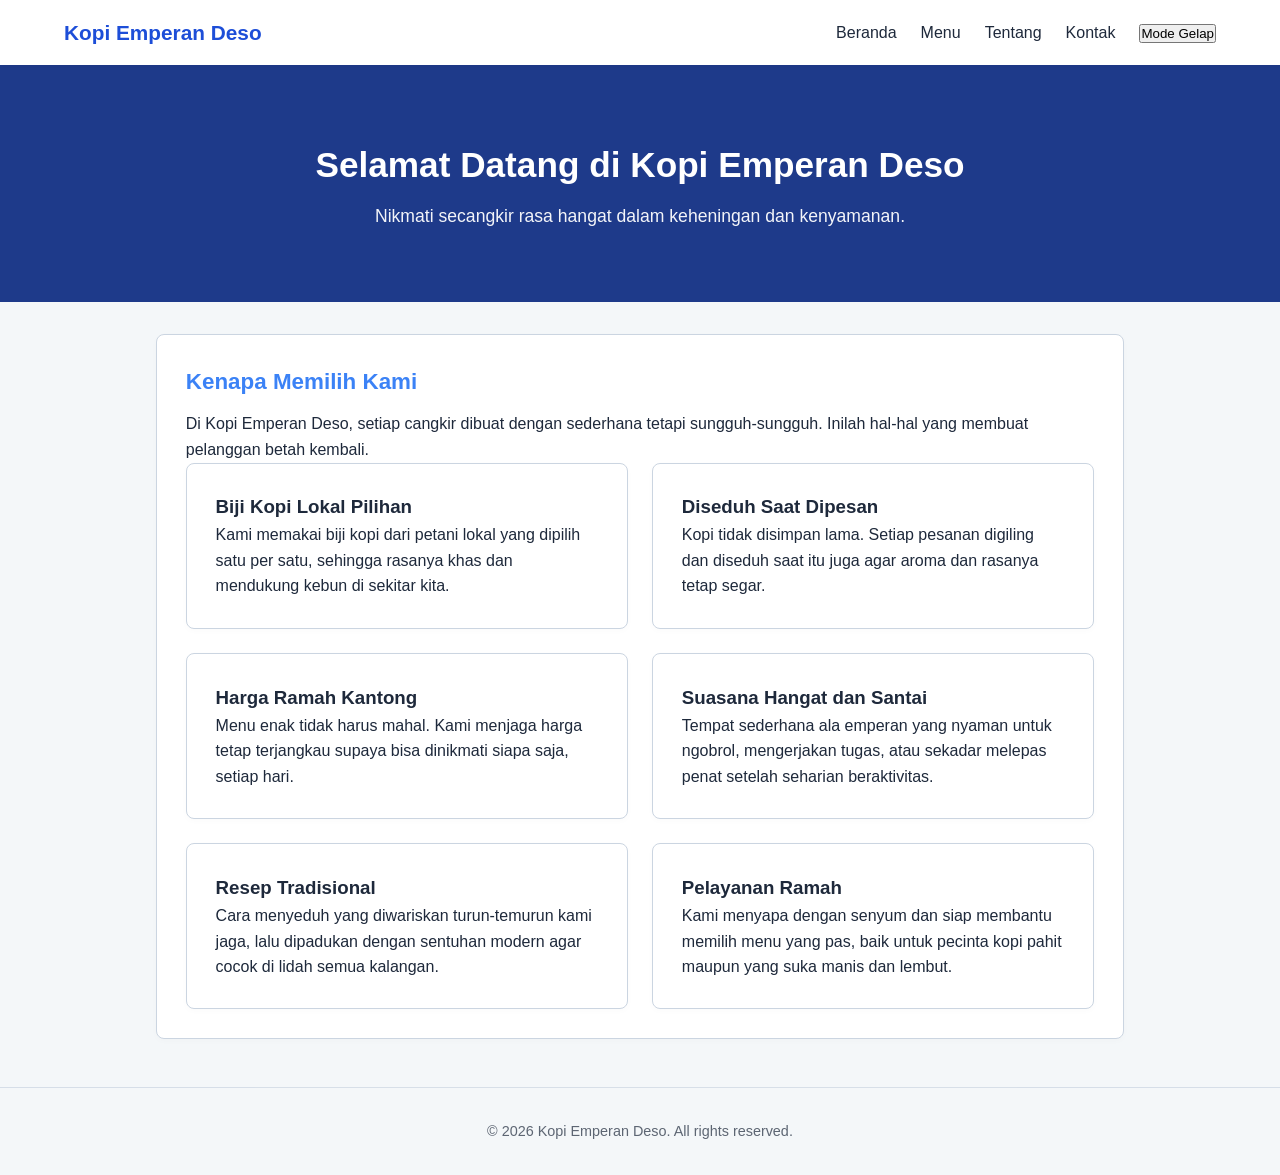
<file: index.html>
<!doctype html>
<html lang="en">
<head>
    <meta charset="UTF-8">
    <meta name="viewport" content="width=device-width, initial-scale=1.0">
    <title>Kopi Emperan Deso</title>
    <link rel="stylesheet" href="style.css">
</head>
<body>
    <header class="navbar">
        <div class="logo">Kopi Emperan Deso</div>
        <nav>
            <ul class="menu">
                <li><a href="index.html">Beranda</a></li>
                <li><a href="menu.html">Menu</a></li>
                <li><a href="tentang.html">Tentang</a></li>
                <li><a href="kontak.html">Kontak</a></li>
            </ul>
        </nav>
    </header>
    <section class="hero">
        <div class="hero-content">
            <h1>Selamat Datang di Kopi Emperan Deso</h1>
            <p>Nikmati secangkir rasa hangat dalam keheningan dan kenyamanan.</p>
        </div>
    </section>
    <main>
        <section class="card">
            <h2>Kenapa Memilih Kami</h2>
            <p>
                Di Kopi Emperan Deso, setiap cangkir dibuat dengan sederhana tetapi sungguh-sungguh. Inilah hal-hal yang membuat pelanggan betah kembali.
            </p>
            <div class="grid">
                <div class="card">
                    <h3>Biji Kopi Lokal Pilihan</h3>
                    <p>Kami memakai biji kopi dari petani lokal yang dipilih satu per satu, sehingga rasanya khas dan mendukung kebun di sekitar kita.</p>
                </div>
                <div class="card">
                    <h3>Diseduh Saat Dipesan</h3>
                    <p>Kopi tidak disimpan lama. Setiap pesanan digiling dan diseduh saat itu juga agar aroma dan rasanya tetap segar.</p>
                </div>
                <div class="card">
                    <h3>Harga Ramah Kantong</h3>
                    <p>Menu enak tidak harus mahal. Kami menjaga harga tetap terjangkau supaya bisa dinikmati siapa saja, setiap hari.</p>
                </div>
                <div class="card">
                    <h3>Suasana Hangat dan Santai</h3>
                    <p>Tempat sederhana ala emperan yang nyaman untuk ngobrol, mengerjakan tugas, atau sekadar melepas penat setelah seharian beraktivitas.</p>
                </div>
                <div class="card">
                    <h3>Resep Tradisional</h3>
                    <p>Cara menyeduh yang diwariskan turun-temurun kami jaga, lalu dipadukan dengan sentuhan modern agar cocok di lidah semua kalangan.</p>
                </div>
                <div class="card">
                    <h3>Pelayanan Ramah</h3>
                    <p>Kami menyapa dengan senyum dan siap membantu memilih menu yang pas, baik untuk pecinta kopi pahit maupun yang suka manis dan lembut.</p>
                </div>
            </div>
        </section>
    </main>
    <footer>
        <p>&copy; 2026 Kopi Emperan Deso. All rights reserved.</p>
    </footer>
    <script src="script.js"></script>
</body>
</html>
</file>
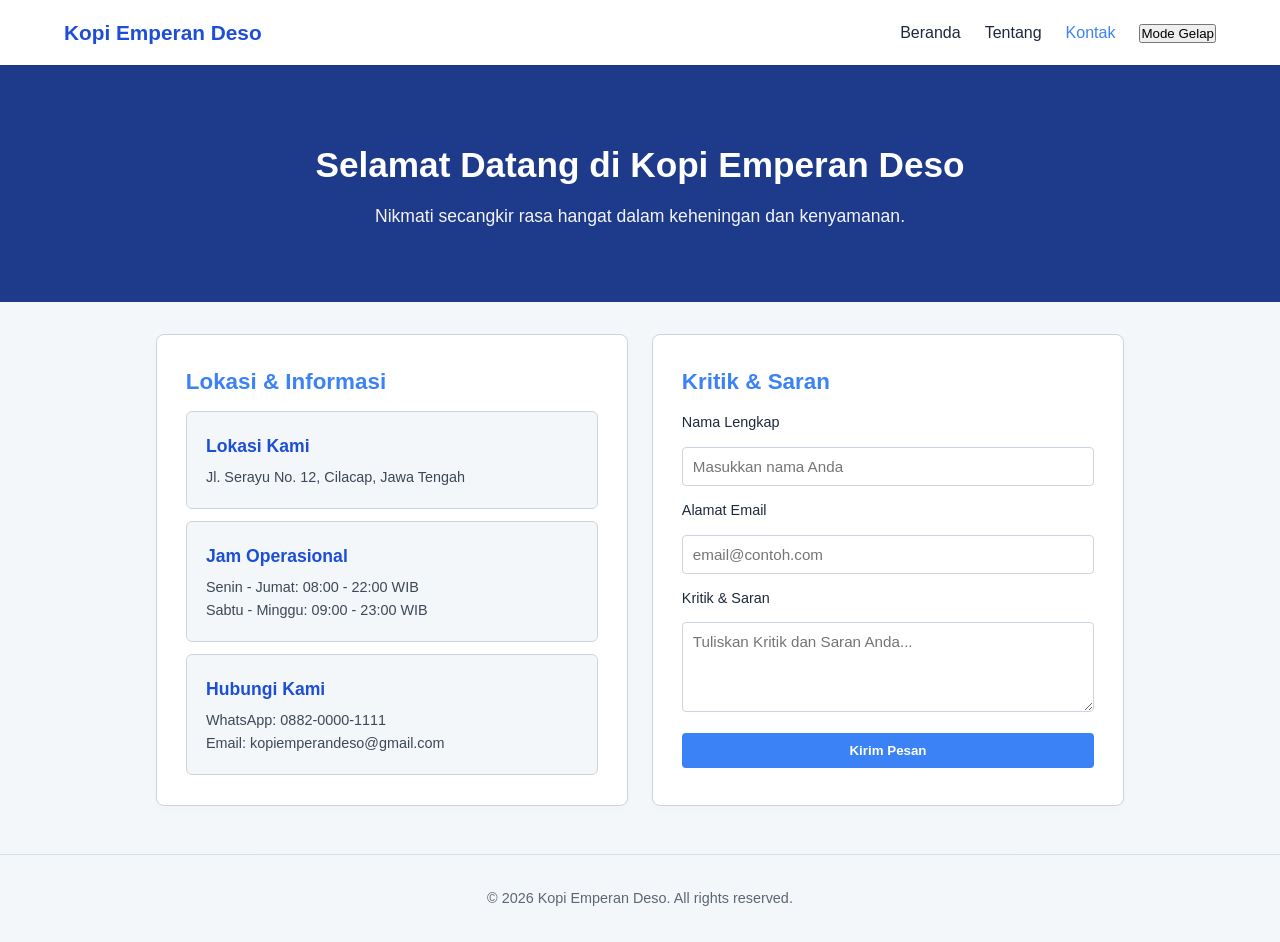
<file: kontak.html>
<!DOCTYPE html>
<html lang="id">
<head>
  <meta charset="UTF-8" />
  <meta name="viewport" content="width=device-width, initial-scale=1.0" />
  <title>Kontak | Kopi Emperan Deso</title>
  <link rel="stylesheet" href="style.css" />
</head>
<body>
  <header class="navbar">
    <h1 class="logo">Kopi Emperan Deso</h1>
    <nav>
      <ul class="menu">
        <li><a href="index.html">Beranda</a></li>
        <li><a href="tentang.html">Tentang</a></li>
        <li><a href="kontak.html" class="active">Kontak</a></li>
      </ul>
    </nav>
  </header>

  <section class="hero">
    <h1>Selamat Datang di Kopi Emperan Deso</h1>
    <p>Nikmati secangkir rasa hangat dalam keheningan dan kenyamanan.</p>
  </section>

  <main class="container">
    <div class="grid">
      <section class="card">
        <h2>Lokasi & Informasi</h2>
        <div class="info-list">
          <div class="menu-item" style="margin-bottom: 12px;">
            <h3>Lokasi Kami</h3>
            <p>Jl. Serayu No. 12, Cilacap, Jawa Tengah</p>
          </div>
          <div class="menu-item" style="margin-bottom: 12px;">
            <h3>Jam Operasional</h3>
            <p>Senin - Jumat: 08:00 - 22:00 WIB<br>Sabtu - Minggu: 09:00 - 23:00 WIB</p>
          </div>
          <div class="menu-item">
            <h3>Hubungi Kami</h3>
            <p>WhatsApp: 0882-0000-1111<br>Email: kopiemperandeso@gmail.com</p>
          </div>
        </div>
      </section>

      <section class="card">
        <h2>Kritik & Saran</h2>
        <form id="form-pesan" class="form-kontak">
          <label for="nama">Nama Lengkap</label>
          <input type="text" id="nama" placeholder="Masukkan nama Anda" />

          <label for="email">Alamat Email</label>
          <input type="email" id="email" placeholder="email@contoh.com" />

          <label for="pesan">Kritik & Saran</label>
          <textarea id="pesan" rows="4" placeholder="Tuliskan Kritik dan Saran Anda..."></textarea>

          <button type="button" id="tombol-kirim">Kirim Pesan</button>
        </form>
        <p id="status-form"></p>
      </section>
    </div>
  </main>

  <footer>
    <p>&copy; 2026 Kopi Emperan Deso. All rights reserved.</p>
  </footer>

  <script src="script.js"></script>
</body>
</html>
</file>
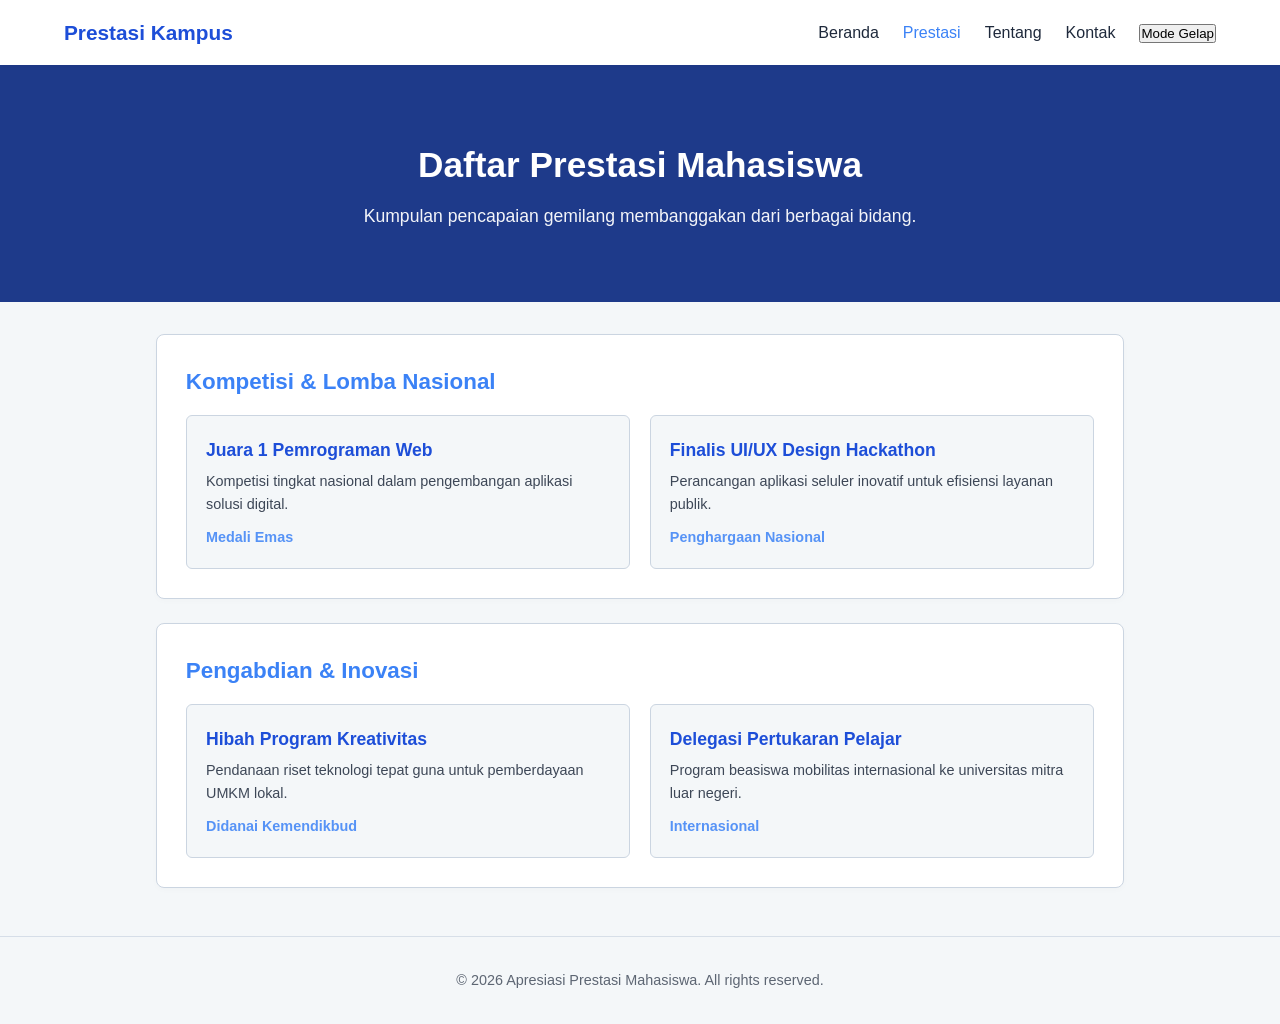
<file: prestasi.html>
<!DOCTYPE html>
<html lang="id">
<head>
    <meta charset="UTF-8">
    <meta name="viewport" content="width=device-width, initial-scale=1.0">
    <title>Prestasi | Apresiasi Prestasi Mahasiswa</title>
    <link rel="stylesheet" href="style.css">
</head>
<body>
    <header class="navbar">
        <div class="logo">Prestasi Kampus</div>
        <nav>
            <ul class="menu">
                <li><a href="index.html">Beranda</a></li>
                <li><a href="prestasi.html" class="active">Prestasi</a></li>
                <li><a href="tentang.html">Tentang</a></li>
                <li><a href="kontak.html">Kontak</a></li>
            </ul>
        </nav>
    </header>

    <header class="hero">
        <div class="hero-content">
            <h1>Daftar Prestasi Mahasiswa</h1>
            <p>Kumpulan pencapaian gemilang membanggakan dari berbagai bidang.</p>
        </div>
    </header>

    <main class="container">
        <section class="card">
            <h2>Kompetisi & Lomba Nasional</h2>
            <div class="menu-grid">
                <div class="menu-item">
                    <h3>Juara 1 Pemrograman Web</h3>
                    <p>Kompetisi tingkat nasional dalam pengembangan aplikasi solusi digital.</p>
                    <p class="highlight">Medali Emas</p>
                </div>
                <div class="menu-item">
                    <h3>Finalis UI/UX Design Hackathon</h3>
                    <p>Perancangan aplikasi seluler inovatif untuk efisiensi layanan publik.</p>
                    <p class="highlight">Penghargaan Nasional</p>
                </div>
            </div>
        </section>

        <section class="card">
            <h2>Pengabdian & Inovasi</h2>
            <div class="menu-grid">
                <div class="menu-item">
                    <h3>Hibah Program Kreativitas</h3>
                    <p>Pendanaan riset teknologi tepat guna untuk pemberdayaan UMKM lokal.</p>
                    <p class="highlight">Didanai Kemendikbud</p>
                </div>
                <div class="menu-item">
                    <h3>Delegasi Pertukaran Pelajar</h3>
                    <p>Program beasiswa mobilitas internasional ke universitas mitra luar negeri.</p>
                    <p class="highlight">Internasional</p>
                </div>
            </div>
        </section>
    </main>

    <footer>
        <p>&copy; 2026 Apresiasi Prestasi Mahasiswa. All rights reserved.</p>
    </footer>

    <script src="script.js"></script>
</body>
</html>
</file>
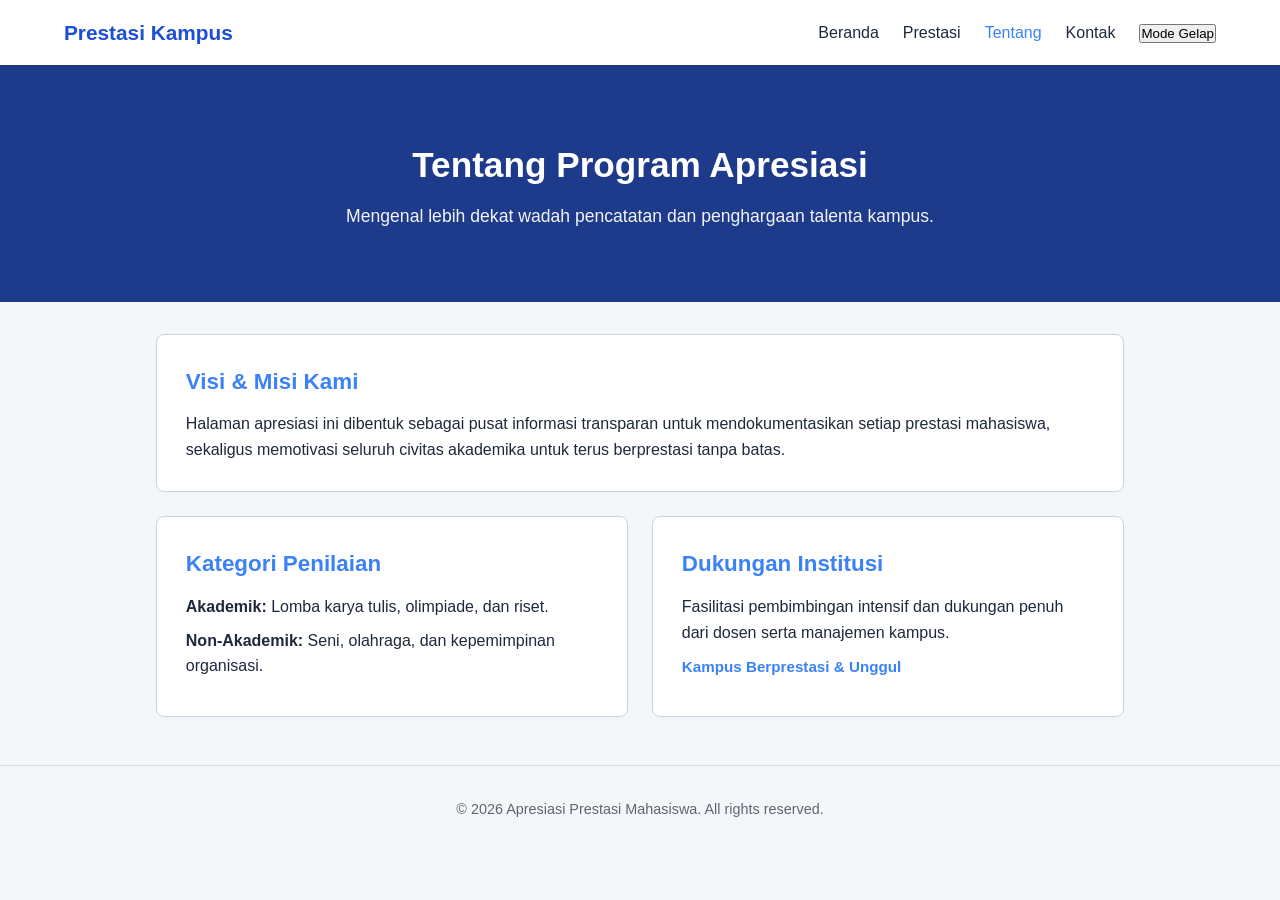
<file: tentang.html>
<!DOCTYPE html>
<html lang="id">
<head>
    <meta charset="UTF-8">
    <meta name="viewport" content="width=device-width, initial-scale=1.0">
    <title>Tentang | Apresiasi Prestasi Mahasiswa</title>
    <link rel="stylesheet" href="style.css">
</head>
<body>
    <header class="navbar">
        <div class="logo">Prestasi Kampus</div>
        <nav>
            <ul class="menu">
                <li><a href="index.html">Beranda</a></li>
                <li><a href="prestasi.html">Prestasi</a></li>
                <li><a href="tentang.html" class="active">Tentang</a></li>
                <li><a href="kontak.html">Kontak</a></li>
            </ul>
        </nav>
    </header>

    <header class="hero">
        <div class="hero-content">
            <h1>Tentang Program Apresiasi</h1>
            <p>Mengenal lebih dekat wadah pencatatan dan penghargaan talenta kampus.</p>
        </div>
    </header>

    <main class="container">
        <section class="card">
            <h2>Visi & Misi Kami</h2>
            <p>
                Halaman apresiasi ini dibentuk sebagai pusat informasi transparan untuk mendokumentasikan setiap prestasi mahasiswa, sekaligus memotivasi seluruh civitas akademika untuk terus berprestasi tanpa batas.
            </p>
        </section>

        <div class="grid">
            <section class="card">
                <h2>Kategori Penilaian</h2>
                <ul class="info-list">
                    <li><strong>Akademik:</strong> Lomba karya tulis, olimpiade, dan riset.</li>
                    <li><strong>Non-Akademik:</strong> Seni, olahraga, dan kepemimpinan organisasi.</li>
                </ul>
            </section>

            <section class="card">
                <h2>Dukungan Institusi</h2>
                <p>Fasilitasi pembimbingan intensif dan dukungan penuh dari dosen serta manajemen kampus.</p>
                <p class="highlight">Kampus Berprestasi & Unggul</p>
            </section>
        </div>
    </main>

    <footer>
        <p>&copy; 2026 Apresiasi Prestasi Mahasiswa. All rights reserved.</p>
    </footer>

    <script src="script.js"></script>
</body>
</html>
</file>
<file: style.css>
/* --- PALET WARNA & VARIABEL TEMA (Biru, Abu, Hitam, Putih, Biru Muda) --- */
:root {
    --bg-color: #f4f7f9;          /* Putih keabuan lembut */
    --text-color: #1e293b;        /* Hitam arang / abu sangat gelap */
    --card-bg: #ffffff;           /* Putih bersih */
    --navbar-bg: #ffffff;         /* Putih */
    --navbar-text: #1d4ed8;       /* Biru utama */
    --border-color: #cbd5e1;      /* Abu-abu terang */
    --hero-bg: #1e3a8a;           /* Biru tua klasik */
    --hero-text: #ffffff;         /* Putih */
    --highlight-color: #3b82f6;   /* Biru muda / terang */
    --accent-color: #93c5fd;      /* Biru muda lembut */
    --input-bg: #ffffff;          /* Putih */
}

/* Pengaturan Mode Gelap (Dark Mode) */
body.dark-mode {
    --bg-color: #0f172a;          /* Hitam kebiruan */
    --text-color: #f1f5f9;        /* Putih tulang */
    --card-bg: #1e293b;           /* Abu-abu gelap / hitam arang */
    --navbar-bg: #1e293b;         /* Abu-abu gelap */
    --navbar-text: #60a5fa;       /* Biru muda */
    --border-color: #334155;      /* Abu-abu gelap */
    --hero-bg: #0f172a;           /* Biru tua gelap */
    --hero-text: #f1f5f9;         /* Putih */
    --highlight-color: #60a5fa;   /* Biru muda */
    --accent-color: #1e3a8a;      /* Biru tua */
    --input-bg: #0f172a;          /* Abu-abu gelap untuk form */
}

/* --- RESET & GAYA DASAR --- */
* {
    margin: 0;
    padding: 0;
    box-sizing: border-box;
}

body {
    background-color: var(--bg-color);
    color: var(--text-color);
    font-family: 'Segoe UI', Tahoma, Geneva, Verdana, sans-serif;
    line-height: 1.6;
    transition: background-color 0.3s ease, color 0.3s ease;
}

/* --- NAVBAR --- */
.navbar {
    background-color: var(--navbar-bg);
    display: flex;
    justify-content: space-between;
    align-items: center;
    padding: 1rem 5%;
    box-shadow: 0 2px 4px rgba(0, 0, 0, 0.05);
    position: sticky;
    top: 0;
    z-index: 1000;
    transition: background-color 0.3s ease;
}

.logo {
    font-size: 1.3rem;
    font-weight: bold;
    color: var(--navbar-text);
}

.menu {
    list-style: none;
    display: flex;
    gap: 1.5rem;
    align-items: center;
}

.menu a {
    text-decoration: none;
    color: var(--text-color);
    font-weight: 500;
    transition: color 0.2s ease;
}

.menu a:hover,
.menu a.active {
    color: var(--highlight-color);
}

/* --- TOMBOL MODE GELAP (DINAMIS DARI JS) --- */
#theme-toggle {
    background-color: var(--accent-color);
    border: 1px solid var(--border-color);
    color: var(--text-color);
    padding: 6px 12px;
    border-radius: 4px;
    cursor: pointer;
    font-size: 0.9rem;
    transition: all 0.2s ease;
}

#theme-toggle:hover {
    background-color: var(--highlight-color);
    color: #ffffff;
}

/* --- HERO SECTION TANPA GRADASI --- */
.hero {
    background-color: var(--hero-bg);
    color: var(--hero-text);
    text-align: center;
    padding: 4.5rem 1rem;
    transition: background-color 0.3s ease, color 0.3s ease;
}

.hero h1 {
    font-size: 2.2rem;
    margin-bottom: 0.5rem;
    color: var(--hero-text);
}

.hero p {
    font-size: 1.1rem;
    opacity: 0.95;
}

/* --- KONTROL UTAMA & KARTU --- */
main, .container {
    max-width: 1000px;
    margin: 2rem auto;
    padding: 0 1rem;
    display: flex;
    flex-direction: column;
    gap: 1.5rem;
}

.card {
    background-color: var(--card-bg);
    border: 1px solid var(--border-color);
    padding: 1.8rem;
    border-radius: 8px;
    box-shadow: 0 2px 6px rgba(0, 0, 0, 0.02);
    transition: background-color 0.3s ease, border-color 0.3s ease;
}

.card h2 {
    margin-bottom: 0.75rem;
    color: var(--highlight-color);
    font-size: 1.4rem;
}

.card-intro {
    margin-bottom: 1.2rem;
    font-size: 0.95rem;
}

/* --- GRID LAYOUT --- */
.grid {
    display: grid;
    grid-template-columns: 1fr 1fr;
    gap: 1.5rem;
}

.menu-grid {
    display: grid;
    grid-template-columns: repeat(auto-fit, minmax(260px, 1fr));
    gap: 1.2rem;
    margin-top: 1rem;
}

.menu-item {
    background-color: var(--bg-color);
    padding: 1.2rem;
    border-radius: 6px;
    border: 1px solid var(--border-color);
    transition: background-color 0.3s ease, border-color 0.3s ease;
}

.menu-item h3 {
    font-size: 1.1rem;
    margin-bottom: 0.4rem;
    color: var(--navbar-text);
}

body.dark-mode .menu-item h3 {
    color: var(--highlight-color);
}

.menu-item p {
    font-size: 0.9rem;
    opacity: 0.85;
}

.highlight {
    margin-top: 0.6rem;
    font-size: 0.95rem;
    color: var(--highlight-color);
    font-weight: 600;
}

.info-list {
    list-style: none;
}

.info-list li {
    margin-bottom: 0.5rem;
}

/* --- FORM KONTAK --- */
.form-kontak {
    display: flex;
    flex-direction: column;
    gap: 0.8rem;
}

.form-kontak label {
    font-weight: 500;
    font-size: 0.9rem;
}

.form-kontak input,
.form-kontak textarea {
    width: 100%;
    padding: 10px;
    border: 1px solid var(--border-color);
    background-color: var(--input-bg);
    color: var(--text-color);
    border-radius: 4px;
    font-family: inherit;
    font-size: 0.95rem;
}

.form-kontak button {
    background-color: var(--highlight-color);
    color: #ffffff;
    border: none;
    padding: 10px 15px;
    border-radius: 4px;
    cursor: pointer;
    font-weight: 600;
    margin-top: 0.5rem;
    transition: background-color 0.2s ease;
}

.form-kontak button:hover {
    background-color: var(--hero-bg);
}

#status-form {
    margin-top: 0.5rem;
    font-size: 0.9rem;
    font-weight: 500;
}

/* --- FOOTER --- */
footer {
    text-align: center;
    padding: 2rem;
    font-size: 0.9rem;
    opacity: 0.7;
    border-top: 1px solid var(--border-color);
    margin-top: 3rem;
}

/* --- RESPONSIF MEDIA QUERY (HP) --- */
@media (max-width: 768px) {
    .grid {
        grid-template-columns: 1fr;
    }
    
    .navbar {
        flex-direction: column;
        gap: 0.8rem;
        padding: 1rem;
    }
    
    .menu {
        gap: 1rem;
    }
}

/* --- RESPONSIF UNTUK TABLET (769px - 1024px) --- */
@media (min-width: 769px) and (max-width: 1024px) {
    .container, main {
        max-width: 90%;
        padding: 0 1.5rem;
    }

    .navbar {
        padding: 1rem 3%;
    }

    .hero {
        padding: 4.5rem 2rem;
    }

    .grid {
        grid-template-columns: 1fr 1fr;
        gap: 1.2rem;
    }
}
</file>
